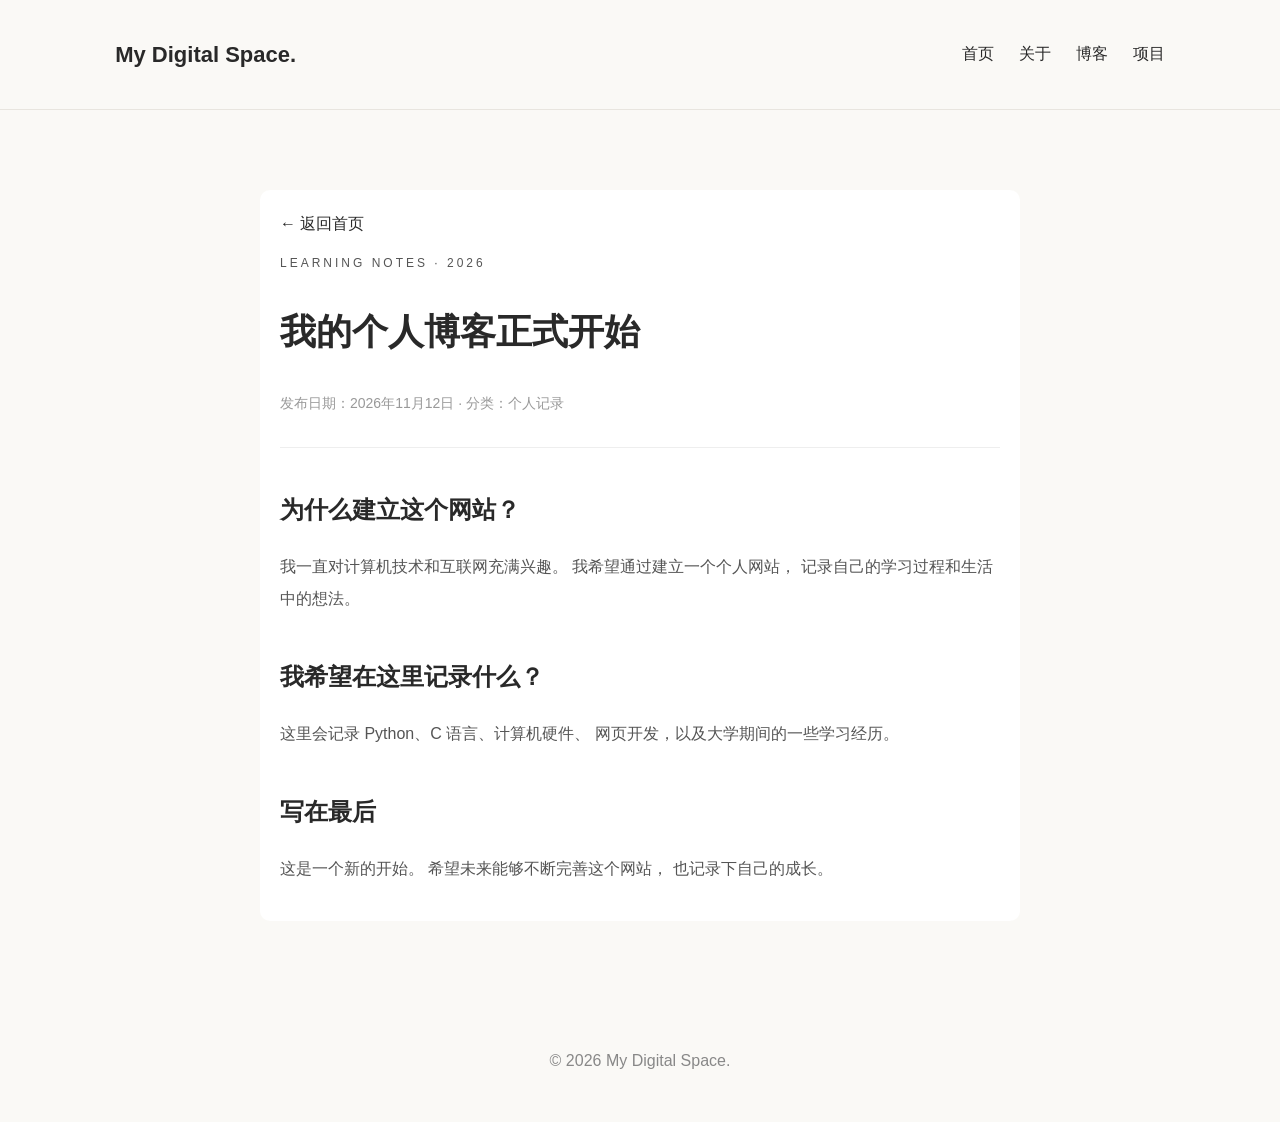
<file: posts/first-post.html>
<!DOCTYPE html>
<html lang="zh-CN">
<head>
    <meta charset="UTF-8">
    <meta name="viewport" content="width=device-width, initial-scale=1.0">
    <title>我的个人博客正式开始</title>
    <link rel="stylesheet" href="../style.css">
</head>
<body>

    <header>
        <h1>My Digital Space.</h1>
        <nav>
            <a href="../index.html">首页</a>
            <a href="../index.html#about">关于</a>
            <a href="../index.html#blog">博客</a>
            <a href="../index.html#projects">项目</a>
        </nav>
    </header>

    <main>
        <article class="post-content">
            <a href="../index.html#blog">← 返回首页</a>

            <p class="tag">LEARNING NOTES · 2026</p>

            <h1>我的个人博客正式开始</h1>

            <p class="post-meta">
                发布日期：2026年11月12日
                · 分类：个人记录
            </p>

            <hr>

            <h2>为什么建立这个网站？</h2>

            <p>
                我一直对计算机技术和互联网充满兴趣。
                我希望通过建立一个个人网站，
                记录自己的学习过程和生活中的想法。
            </p>

            <h2>我希望在这里记录什么？</h2>

            <p>
                这里会记录 Python、C 语言、计算机硬件、
                网页开发，以及大学期间的一些学习经历。
            </p>

            <h2>写在最后</h2>

            <p>
                这是一个新的开始。
                希望未来能够不断完善这个网站，
                也记录下自己的成长。
            </p>

        </article>
    </main>

    <footer>
        <p>© 2026 My Digital Space.</p>
    </footer>

</body>
</html>
</file>
<file: style.css>
* {
    box-sizing: border-box;
}

body {
    margin: 0;
    font-family: Arial, "Microsoft YaHei", sans-serif;
    color: #292929;
    background: #faf9f6;
    line-height: 1.8;
}

header {
    display: flex;
    justify-content: space-between;
    align-items: center;
    padding: 20px 9%;
    border-bottom: 1px solid #e8e5df;
}

header h1 {
    font-size: 22px;
}

nav {
    display: flex;
    gap: 25px;
}

a {
    color: inherit;
    text-decoration: none;
}

nav a:hover {
    color: #a17b55;
}

main {
    max-width: 1000px;
    margin: auto;
    padding: 40px 25px;
}

.hero {
    padding: 100px 0;
}

.tag {
    color: #a17b55;
    letter-spacing: 3px;
    font-size: 12px;
}

.hero h2 {
    font-size: 42px;
    margin-bottom: 10px;
}

.button {
    display: inline-block;
    margin-top: 20px;
    padding: 10px 22px;
    background: #292929;
    color: white;
    border-radius: 5px;
}

section:not(.hero) {
    padding: 45px 0;
    border-top: 1px solid #e8e5df;
}

article {
    background: white;
    padding: 20px;
    border-radius: 8px;
}

footer {
    text-align: center;
    padding: 30px;
    color: #888;
}

/* 手机端适配 */
@media (max-width: 650px) {
    header {
        flex-direction: column;
        gap: 10px;
        padding: 15px;
    }

    nav {
        gap: 15px;
        flex-wrap: wrap;
        justify-content: center;
    }

    main {
        padding: 20px;
    }

    .hero {
        padding: 65px 0;
    }

    .hero h2 {
        font-size: 30px;
    }

    section:not(.hero) {
        padding: 30px 0;
    }
}

/* 文章列表卡片 */
.article-card {
    margin-top: 25px;
    padding: 25px;
    background: white;
    border: 1px solid #e8e5df;
    border-radius: 10px;
    transition: transform 0.2s;
}

.article-card:hover {
    transform: translateY(-3px);
}

.article-card h3 {
    margin: 8px 0;
}

.article-card h3 a:hover {
    color: #a17b55;
}

/* 文章详情页面 */
.post-content {
    max-width: 760px;
    margin: 40px auto;
    padding: 20px;
    background: white;
    border-radius: 10px;
}

.post-content h1 {
    font-size: 36px;
    line-height: 1.5;
}

.post-content h2 {
    margin-top: 40px;
}

.post-content p {
    line-height: 2;
    color: #555;
}

.post-meta {
    color: #999 !important;
    font-size: 14px;
}

.post-content hr {
    border: none;
    border-top: 1px solid #eee;
    margin: 30px 0;
}

@media (max-width: 650px) {
    .post-content {
        padding: 18px;
        margin: 15px auto;
    }

    .post-content h1 {
        font-size: 27px;
    }
}
</file>
